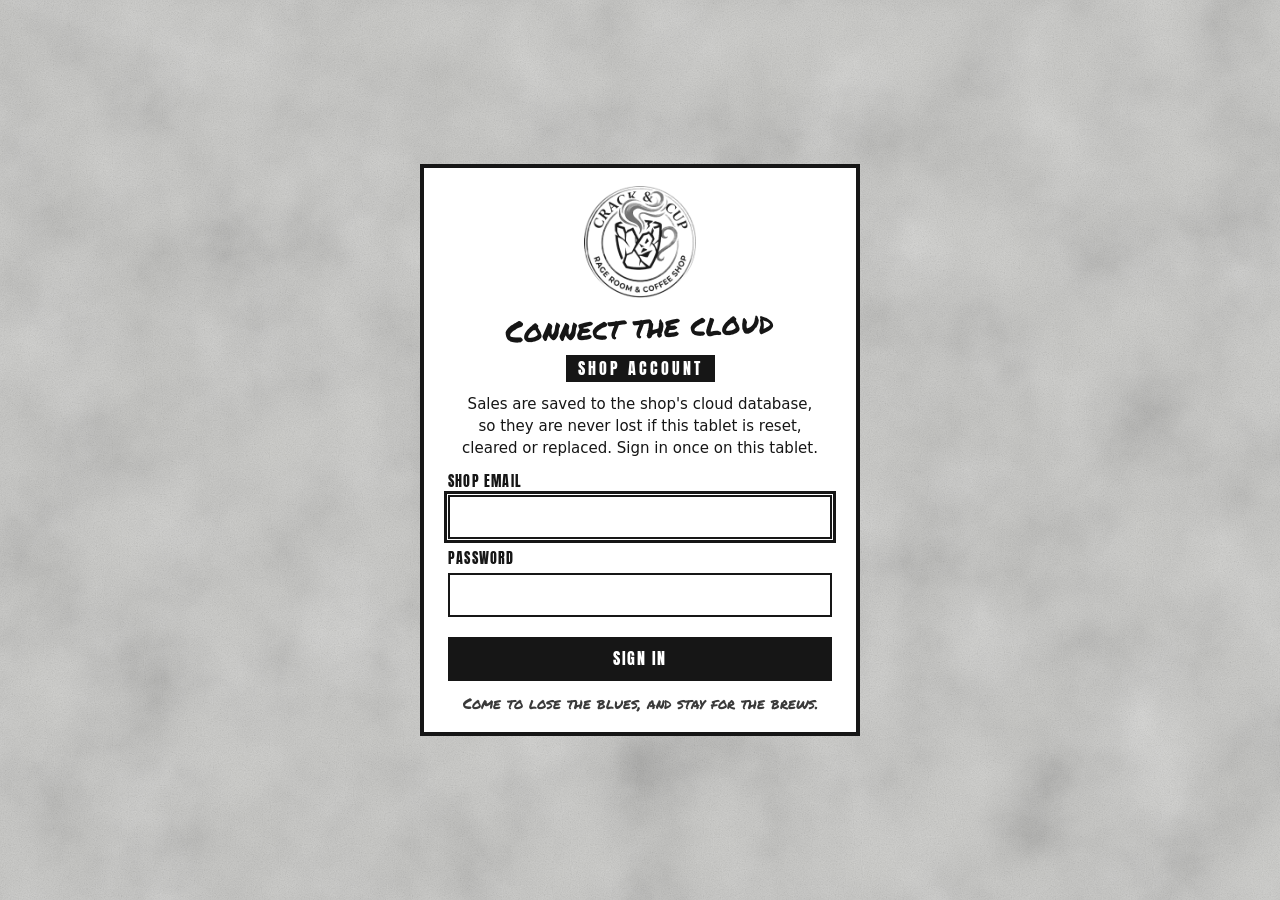
<file: index.html>
<!doctype html>
<html lang="en-PH">
<head>
  <meta charset="utf-8">
  <meta name="viewport" content="width=device-width, initial-scale=1, viewport-fit=cover">
  <title>Crack &amp; Cup POS</title>
  <meta name="description" content="Point of sale for Crack &amp; Cup — Rage Room &amp; Coffee Shop">
  <meta name="theme-color" content="#C9C9C6">
  <link rel="manifest" href="manifest.webmanifest">
  <link rel="icon" type="image/png" sizes="192x192" href="assets/icons/icon-192.png">
  <link rel="apple-touch-icon" href="assets/icons/apple-touch-icon.png">
  <link rel="preload" href="assets/fonts/Anton.woff2" as="font" type="font/woff2" crossorigin>
  <link rel="preload" href="assets/fonts/PermanentMarker.woff2" as="font" type="font/woff2" crossorigin>
  <link rel="stylesheet" href="css/app.min.css">
</head>
<body>
  <!-- Concrete texture: two fractal-noise layers + grain, behind everything. -->
  <svg class="texture" aria-hidden="true" focusable="false" preserveAspectRatio="none">
    <filter id="concrete" x="0" y="0" width="100%" height="100%">
      <feTurbulence type="fractalNoise" baseFrequency="0.01" numOctaves="5" seed="7" result="noise"/>
      <feColorMatrix type="saturate" values="0"/>
    </filter>
    <filter id="grain" x="0" y="0" width="100%" height="100%">
      <feTurbulence type="fractalNoise" baseFrequency="0.88" numOctaves="2" seed="3"/>
      <feColorMatrix type="saturate" values="0"/>
    </filter>
    <rect class="texture-concrete" width="100%" height="100%" filter="url(#concrete)"/>
    <rect class="texture-grain" width="100%" height="100%" filter="url(#grain)"/>
  </svg>
  <a class="skip-link" href="#main">Skip to content</a>
  <div id="app" aria-live="off">
    <noscript>Crack &amp; Cup POS needs JavaScript.</noscript>
  </div>
  <div id="toasts" class="toasts" role="status" aria-live="polite"></div>
  <div id="print-area" aria-hidden="true"></div>
  <script type="module" src="app.min.js"></script>
</body>
</html>
</file>
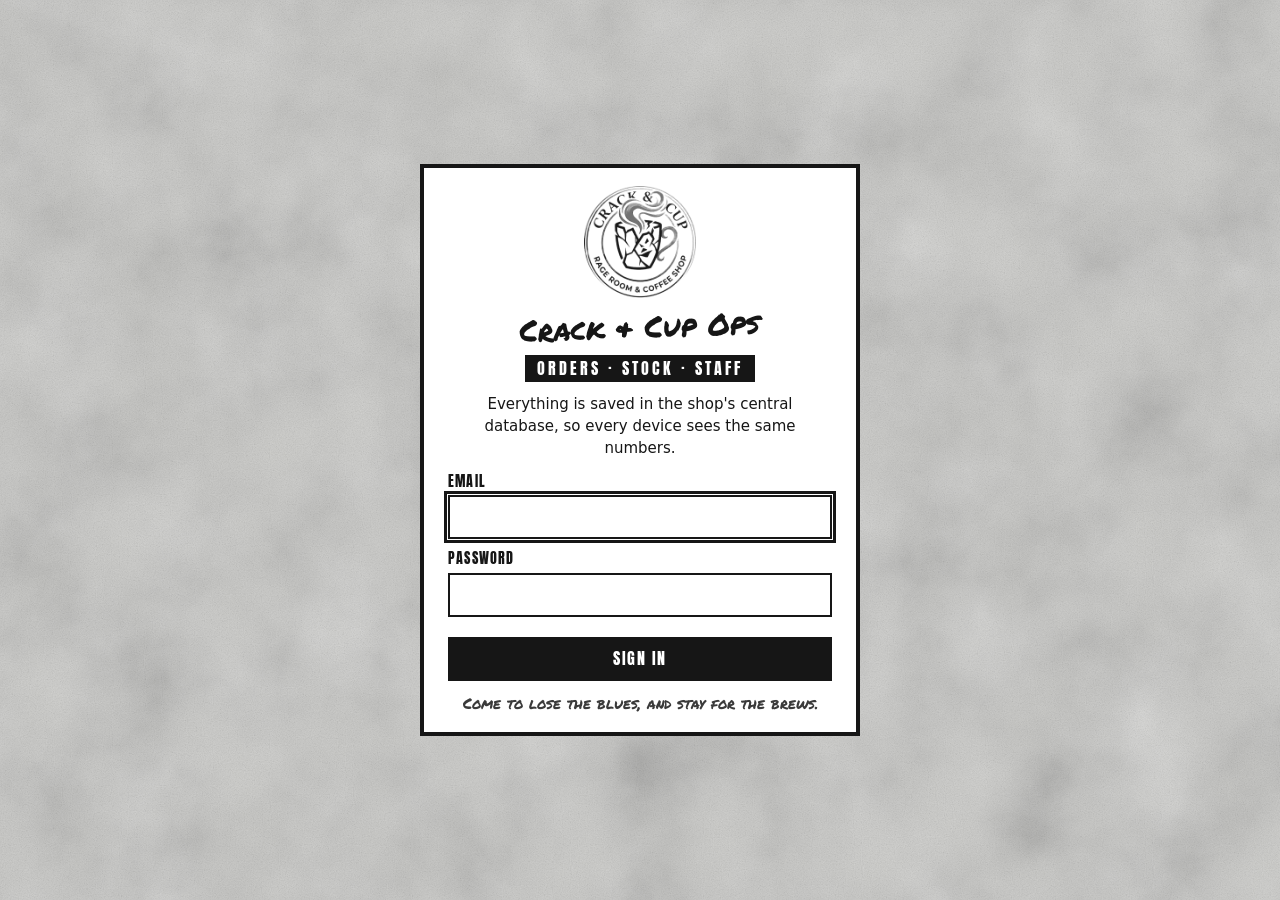
<file: ops/index.html>
<!doctype html>
<html lang="en-PH">
<head>
  <meta charset="utf-8">
  <meta name="viewport" content="width=device-width, initial-scale=1, viewport-fit=cover">
  <title>Crack &amp; Cup Ops</title>
  <meta name="description" content="Orders, stock, menu costing, staff and payroll for Crack &amp; Cup — Rage Room &amp; Coffee Shop">
  <meta name="theme-color" content="#C9C9C6">
  <link rel="manifest" href="manifest.webmanifest">
  <link rel="icon" type="image/png" sizes="192x192" href="assets/icons/icon-192.png">
  <link rel="apple-touch-icon" href="assets/icons/apple-touch-icon.png">
  <link rel="preload" href="assets/fonts/Anton.woff2" as="font" type="font/woff2" crossorigin>
  <link rel="preload" href="assets/fonts/PermanentMarker.woff2" as="font" type="font/woff2" crossorigin>
  <link rel="stylesheet" href="css/app.min.css">
</head>
<body>
  <svg class="texture" aria-hidden="true" focusable="false" preserveAspectRatio="none">
    <filter id="concrete" x="0" y="0" width="100%" height="100%">
      <feTurbulence type="fractalNoise" baseFrequency="0.01" numOctaves="5" seed="7" result="noise"/>
      <feColorMatrix type="saturate" values="0"/>
    </filter>
    <filter id="grain" x="0" y="0" width="100%" height="100%">
      <feTurbulence type="fractalNoise" baseFrequency="0.88" numOctaves="2" seed="3"/>
      <feColorMatrix type="saturate" values="0"/>
    </filter>
    <rect class="texture-concrete" width="100%" height="100%" filter="url(#concrete)"/>
    <rect class="texture-grain" width="100%" height="100%" filter="url(#grain)"/>
  </svg>
  <a class="skip-link" href="#main">Skip to content</a>
  <div id="app">
    <noscript>Crack &amp; Cup Ops needs JavaScript.</noscript>
  </div>
  <div id="toasts" class="toasts" role="status" aria-live="polite"></div>
  <div id="print-area" aria-hidden="true"></div>
  <script type="module" src="app.min.js"></script>
</body>
</html>
</file>
<file: css/app.min.css>
@font-face{font-family:Anton;src:url(../assets/fonts/Anton.woff2) format("woff2");font-display:swap}@font-face{font-family:Permanent Marker;src:url(../assets/fonts/PermanentMarker.woff2) format("woff2");font-display:swap}@font-face{font-family:Big Shoulders;src:url(../assets/fonts/BigShoulders-Bold.ttf) format("truetype");font-weight:700;font-display:swap}:root{--ground: #C9C9C6;--ground-alt: #DADAD7;--ink: #161616;--white: #FFFFFF;--muted: #3A3A3A;--rule: #9A9A96;--font-label: "Anton", "Arial Narrow", sans-serif;--font-marker: "Permanent Marker", "Comic Sans MS", cursive;--font-num: "Big Shoulders", "Arial Narrow", sans-serif;--font-body: system-ui, -apple-system, "Segoe UI", Roboto, "Helvetica Neue", Arial, sans-serif;--topbar-h: 68px;--gap: 16px;--touch: 44px;color-scheme:light}*,*:before,*:after{box-sizing:border-box}html,body{margin:0}body{background:var(--ground);color:var(--ink);font:16px/1.4 var(--font-body);min-height:100vh;-webkit-tap-highlight-color:transparent}.texture{position:fixed;inset:0;width:100%;height:100%;z-index:0;pointer-events:none}.texture-concrete{opacity:.5;mix-blend-mode:multiply}.texture-grain{opacity:.3;mix-blend-mode:multiply}#app{position:relative;z-index:1;min-height:100vh}.num{font-family:var(--font-num);font-weight:700;letter-spacing:.3px;font-variant-numeric:tabular-nums}.label{font-family:var(--font-label);text-transform:uppercase;letter-spacing:1.5px;font-weight:400}.marker{font-family:var(--font-marker);display:inline-block;transform:rotate(-2deg)}.muted{color:var(--muted)}.sr-only{position:absolute!important;width:1px;height:1px;padding:0;margin:-1px;overflow:hidden;clip:rect(0 0 0 0);white-space:nowrap;border:0}.skip-link{position:absolute;left:8px;top:-60px;z-index:50;padding:10px 14px;background:var(--ink);color:var(--white);font-family:var(--font-label);letter-spacing:1px}.skip-link:focus{top:8px}h1,h2,h3{margin:0;font-weight:400}:focus{outline:none}:focus-visible{outline:3px solid var(--ink);outline-offset:2px}.on-dark :focus-visible,.btn-dark:focus-visible,.tagbtn[aria-pressed=true]:focus-visible,.nav a[aria-current=page]:focus-visible{outline-color:var(--ink);box-shadow:0 0 0 3px var(--white) inset}button,.btn{font:inherit;color:inherit;cursor:pointer;min-height:var(--touch);min-width:var(--touch);border-radius:0}button:disabled{cursor:not-allowed}.btn{display:inline-flex;align-items:center;justify-content:center;gap:8px;padding:8px 16px;border:3px solid var(--ink);background:var(--white);color:var(--ink);font-family:var(--font-label);text-transform:uppercase;letter-spacing:1.5px;font-size:16px;text-decoration:none;line-height:1.1;text-align:center}.btn:hover:not(:disabled){background:var(--ground-alt)}.btn:active:not(:disabled){transform:translateY(1px)}.btn-dark{background:var(--ink);color:var(--white)}.btn-dark:hover:not(:disabled){background:#2b2b2b}.btn-ghost{background:transparent;border-color:transparent;text-decoration:underline;text-underline-offset:3px}.btn-ghost:hover:not(:disabled){background:#fff6}.btn-small{min-height:var(--touch);padding:6px 10px;font-size:14px;border-width:2px;letter-spacing:1px}.btn-big{min-height:64px;font-size:24px;letter-spacing:4px}.btn-block{width:100%}.btn:disabled{background:var(--ground-alt);color:var(--muted);border-style:dashed;border-color:var(--muted)}.btn-dark:disabled{background:var(--muted);color:var(--white);border-color:var(--muted)}.btn[aria-pressed=true]{background:var(--ink);color:var(--white)}.btn[aria-pressed=true]:hover:not(:disabled),.seg button[aria-pressed=true]:hover,.tagbtn[aria-pressed=true]:hover{background:#2b2b2b;color:var(--white)}.icon{width:20px;height:20px;flex:none}.tag{display:inline-block;background:var(--ink);color:var(--white);font-family:var(--font-label);text-transform:uppercase;letter-spacing:3px;padding:4px 12px 5px;line-height:1.15}.tag-outline{background:transparent;color:var(--ink);border:2px solid var(--ink);padding:2px 8px;letter-spacing:1.5px}.tag-sm{font-size:13px;letter-spacing:1.5px;padding:2px 8px}.section-head{display:flex;align-items:center;flex-wrap:wrap;gap:6px 14px;border-bottom:5px solid var(--ink);padding-bottom:8px;margin:0 0 14px}.section-head .tag{font-size:22px}.section-head .marker{font-size:20px}.shell{display:flex;flex-direction:column;height:100vh;height:100dvh}.shell>main{flex:1;min-height:0;overflow-y:auto;overflow-x:hidden}.shell>main:focus{outline:none}.topbar{position:relative;z-index:10;flex:none;display:flex;align-items:center;gap:12px;height:var(--topbar-h);padding:0 16px;background:var(--ground-alt);border-bottom:4px solid var(--ink)}.brand{display:flex;align-items:center;gap:10px;text-decoration:none;color:var(--ink);flex:none}.brand img{width:52px;height:52px}.brand .marker{font-size:22px;white-space:nowrap}.nav{display:flex;gap:2px;flex:1;justify-content:center;min-width:0}.nav a{display:inline-flex;align-items:center;min-height:var(--touch);padding:6px 11px;font-family:var(--font-label);text-transform:uppercase;letter-spacing:1.5px;font-size:16px;color:var(--ink);text-decoration:none;border:2px solid transparent}.nav a:hover{border-color:var(--ink)}.nav a[aria-current=page]{background:var(--ink);color:var(--white)}.whoami{display:flex;align-items:center;gap:10px;flex:none}.whoami .who{text-align:right;line-height:1.1}.whoami .who .label{display:block;font-size:15px}.whoami .who small{font-size:12px;color:var(--muted);text-transform:uppercase;letter-spacing:1px}.save-status{line-height:1.1;text-align:right;padding:0 10px 0 4px;border-right:2px dashed var(--rule)}.save-status .label{display:block;font-size:15px}.save-status .label:before{content:"";display:inline-block;width:8px;height:8px;margin-right:6px;border-radius:50%;background:var(--ink);vertical-align:2px}.save-status small{font-family:var(--font-num, inherit);font-size:12px;color:var(--muted);letter-spacing:.5px;white-space:nowrap}.save-status[data-state=paused] small,.save-status[data-state=error] small{color:var(--ink);font-weight:700;text-decoration:underline}.save-status[data-state=paused] .label:before,.save-status[data-state=error] .label:before{background:transparent;box-shadow:inset 0 0 0 2px var(--ink)}.menu-toggle{display:none}.training-flag{font-size:13px}.banners{display:grid;gap:6px;padding:8px 16px 0;flex:none}.banner{display:flex;align-items:center;flex-wrap:wrap;gap:4px 12px;background:var(--white);border:3px solid var(--ink);padding:4px 4px 4px 10px;font-size:14px;min-height:44px}.banner p{margin:0;flex:1;min-width:200px}.banner .tag{font-size:13px;letter-spacing:1.5px}.banner.training{background:var(--ink);color:var(--white)}.banner.training .tag{background:var(--white);color:var(--ink)}.page{padding:var(--gap);max-width:1280px;margin:0 auto}.panel{background:var(--white);border:4px solid var(--ink);padding:16px}.panel+.panel{margin-top:var(--gap)}.frame{border:4px solid var(--ink);padding:16px;background:#dadad759}.grid-2{display:grid;grid-template-columns:minmax(0,1fr) minmax(0,1fr);gap:var(--gap);align-items:start}.stack{display:grid;gap:12px}.row{display:flex;align-items:center;gap:10px;flex-wrap:wrap}.spread{display:flex;align-items:center;justify-content:space-between;gap:10px;flex-wrap:wrap}.hint{font-size:14px;color:var(--muted)}.empty{padding:24px;text-align:center;color:var(--muted)}.field{display:grid;gap:4px}.field>span,.field>label,fieldset legend{font-family:var(--font-label);text-transform:uppercase;letter-spacing:1.2px;font-size:14px}input[type=text],input[type=email],input[type=number],input[type=password],input[type=search],input[type=date],input[type=tel],select,textarea{font:16px/1.3 var(--font-body);color:var(--ink);background:var(--white);border:2px solid var(--ink);padding:9px 10px;min-height:var(--touch);width:100%;min-width:0;border-radius:0}textarea{min-height:80px;resize:vertical}input:focus-visible,select:focus-visible,textarea:focus-visible{outline:3px solid var(--ink);outline-offset:1px}input[readonly]{background:var(--ground-alt)}input[aria-invalid=true]{border-style:dashed;background:var(--ground-alt)}fieldset{border:2px solid var(--ink);padding:10px 12px 12px;margin:0;min-width:0}.check{display:flex;align-items:center;gap:10px;min-height:var(--touch);cursor:pointer}.check input{width:24px;height:24px;accent-color:var(--ink);flex:none}.form-grid{display:grid;grid-template-columns:repeat(2,minmax(0,1fr));gap:12px}.form-grid .wide{grid-column:1 / -1}.seg{display:inline-flex;border:3px solid var(--ink)}.seg button{border:0;background:var(--white);padding:6px 12px;font-family:var(--font-label);text-transform:uppercase;letter-spacing:1.2px;font-size:15px}.seg button+button{border-left:3px solid var(--ink)}.seg button[aria-pressed=true]{background:var(--ink);color:var(--white)}.login{min-height:100vh;display:grid;place-items:center;padding:24px 16px}.login-card{width:min(440px,100%);background:var(--white);border:4px solid var(--ink);padding:18px 24px;display:grid;gap:10px;justify-items:center;text-align:center}.login-card .logo{width:112px;height:112px}.login-card h1{font-family:var(--font-marker);font-size:30px;transform:rotate(-2deg);line-height:1.1}.login-card .pinpad .key{min-height:54px}.login-card p{margin:0}.login-card .tagline{font-family:var(--font-marker);font-size:15px;color:var(--muted)}.login .notice{font-size:13px;color:var(--muted);max-width:340px}.cloud-card{gap:12px}.cloud-intro{font-size:15px;line-height:1.45;max-width:360px}.cloud-form{width:100%;display:grid;gap:10px;text-align:left}.cloud-form input{width:100%}.cloud-error{min-height:1.4em;font-weight:700;font-size:14px;text-align:left}.cloud-error:empty{min-height:0}.cloud-details{margin:0;padding-left:20px;text-align:left;font-size:14px;line-height:1.45;width:100%}.cloud-actions{width:100%;display:grid;gap:8px}.pinpad{display:grid;gap:12px;width:100%;max-width:320px}.pinpad:focus{outline:none}.pin-display{display:flex;justify-content:center;gap:12px;min-height:36px;align-items:center;border-bottom:3px solid var(--ink);padding-bottom:8px}.pin-dot{width:18px;height:18px;border-radius:50%;border:3px solid var(--ink)}.pin-dot.on{background:var(--ink)}.keys{display:grid;grid-template-columns:repeat(3,1fr);gap:8px}.key{min-height:60px;border:3px solid var(--ink);background:var(--white);font-family:var(--font-num);font-weight:700;font-size:28px}.key:hover{background:var(--ground-alt)}.key:active{background:var(--ink);color:var(--white)}.key.fn{font-family:var(--font-label);font-size:16px;letter-spacing:1.5px;text-transform:uppercase}.register{display:grid;grid-template-columns:minmax(0,1fr) 410px;gap:var(--gap);padding:var(--gap);height:100%;min-height:540px}.menu-pane{position:relative;display:flex;flex-direction:column;min-height:0;border:4px solid var(--ink);padding:14px 16px 0;background:#dadad74d}.cats{display:flex;flex-wrap:wrap;gap:8px;padding-right:120px}.tagbtn{border:3px solid var(--ink);background:transparent;padding:6px 14px;font-family:var(--font-label);text-transform:uppercase;letter-spacing:2px;font-size:17px}.tagbtn:hover{background:#ffffff80}.tagbtn[aria-pressed=true]{background:var(--ink);color:var(--white)}.menu-pane .section-head{margin-top:14px}.price-badge{position:absolute;top:8px;right:12px;width:108px;height:108px;border-radius:50%;background:var(--ink);color:var(--white);transform:rotate(8deg);display:grid;place-content:center;text-align:center;line-height:1;pointer-events:none}.price-badge .l1{font-family:var(--font-label);font-size:11px;letter-spacing:2px}.price-badge .l2{font-family:var(--font-num);font-size:40px;line-height:.95}.price-badge .l3{font-family:var(--font-num);font-size:13px;letter-spacing:1px}.sample-note{display:flex;flex-wrap:wrap;gap:6px 10px;align-items:center;background:var(--white);border:3px dashed var(--ink);padding:8px 12px;margin-bottom:12px;font-size:14px}.products{flex:1;min-height:0;overflow-y:auto;overflow-x:hidden;display:grid;grid-template-columns:repeat(auto-fill,minmax(150px,1fr));gap:6px 10px;align-content:start;padding:2px 2px 16px}.product{position:relative;display:flex;flex-direction:column;align-items:center;gap:8px;padding:10px 6px 8px;border:2px solid transparent;background:transparent;text-align:center}.product:hover:not(:disabled){background:#ffffff73;border-color:var(--ink)}.product .photo{width:118px;height:118px;border-radius:50%;object-fit:cover;filter:drop-shadow(0 6px 7px rgba(22,22,22,.28));background:transparent}.product .photo.placeholder{background:var(--white);border:3px solid var(--ink);padding:10px;object-fit:contain;filter:none}.product .pname{font-family:var(--font-label);text-transform:uppercase;font-size:15px;letter-spacing:.4px;line-height:1.15;overflow-wrap:anywhere;max-width:100%}.product .pprice{font-family:var(--font-num);font-size:22px;line-height:1}.product .flag{position:absolute;top:50px;left:50%;transform:translate(-50%) rotate(-6deg);font-size:15px;white-space:nowrap}.product:disabled .photo{opacity:.45;filter:grayscale(1)}.product:disabled{cursor:not-allowed;color:var(--ink)}.product .stockleft{font-size:12px;color:var(--muted);font-family:var(--font-label);letter-spacing:1px}.cart{display:flex;flex-direction:column;min-height:0;background:var(--white);border:4px solid var(--ink)}.cart-head{display:flex;align-items:center;justify-content:space-between;gap:8px;flex-wrap:wrap;padding:8px 12px;border-bottom:3px solid var(--ink)}.cart-head .tag{font-size:20px}.cart-lines{flex:1;min-height:80px;overflow-y:auto;overflow-x:hidden;padding:0 12px}.cart-empty{padding:28px 8px;text-align:center}.cart-empty .marker{font-size:22px}.line{padding:8px 0;border-bottom:2px dashed var(--rule);display:grid;gap:4px}.line-top{display:flex;justify-content:space-between;align-items:baseline;gap:10px}.line-name{font-family:var(--font-label);text-transform:uppercase;font-size:16px;letter-spacing:.4px;overflow-wrap:anywhere;min-width:0}.line-amt{font-family:var(--font-num);font-size:20px;white-space:nowrap}.line-ctrl{display:flex;align-items:center;gap:6px;flex-wrap:wrap}.qty{display:inline-flex;align-items:center;border:2px solid var(--ink)}.qty button{border:0;background:var(--white);width:var(--touch)}.qty button:hover{background:var(--ground-alt)}.qty output{min-width:34px;text-align:center;font-family:var(--font-num);font-size:22px}.line-note{font-size:13px;color:var(--muted);overflow-wrap:anywhere}.line-tags{display:flex;gap:6px;flex-wrap:wrap}.discount-bar{display:grid;grid-template-columns:repeat(4,minmax(0,1fr));gap:6px;padding:6px 12px;border-top:3px solid var(--ink)}.discount-bar .btn{padding:6px 4px}.chips{display:flex;flex-wrap:wrap;gap:6px;padding:6px 12px;border-top:2px dashed var(--rule)}.chip{display:inline-flex;align-items:center;gap:4px;border:2px solid var(--ink);background:var(--ground-alt);padding:0 0 0 8px;font-size:13px;max-width:100%}.chip span{overflow-wrap:anywhere}.chip button{border:0;border-left:2px solid var(--ink);background:transparent;min-height:var(--touch);min-width:var(--touch)}.totals{padding:6px 12px;border-top:3px solid var(--ink);display:grid;gap:0}.trow{display:flex;justify-content:space-between;gap:10px;font-size:14px;line-height:1.35}.trow .num{font-size:17px}.vat-mini{display:grid;grid-template-columns:repeat(3,minmax(0,1fr));gap:6px;margin-top:4px}.vat-mini>div{border:1px dashed var(--rule);padding:2px 6px;display:grid;line-height:1.15}.vat-mini .label{font-size:11px;letter-spacing:1px;color:var(--muted)}.vat-mini .num{font-size:15px}.trow.sub{color:var(--muted)}.trow.total{align-items:baseline;margin-top:4px;padding-top:6px;border-top:2px solid var(--ink)}.trow.total .label{font-size:22px;letter-spacing:3px}.trow.total .num{font-size:34px;line-height:1}.cart-pay{padding:0 12px 12px}.input-with-unit{display:flex;align-items:stretch}.input-with-unit .input-unit{display:grid;place-items:center;min-width:44px;padding:0 8px;background:var(--ink);color:var(--white);font-family:var(--font-num);font-weight:700;font-size:20px}.input-with-unit input{flex:1;min-width:0}.promo-preview{display:grid;gap:2px;padding:10px 12px;border:2px dashed var(--rule);background:var(--ground-alt)}.promo-preview .trow.strong{margin-top:4px;padding-top:6px;border-top:2px solid var(--ink);font-weight:700}.promo-preview .trow.strong .num{font-size:24px}.promo-error{margin:4px 0 0;font-weight:700}.cart-jump{display:none}dialog{border:4px solid var(--ink);padding:0;background:var(--white);color:var(--ink);width:min(560px,calc(100vw - 24px));max-height:calc(100vh - 24px)}dialog.wide{width:min(980px,calc(100vw - 24px))}dialog::backdrop{background:#16161699}.dlg{display:flex;flex-direction:column;max-height:calc(100vh - 32px)}.dlg-head{display:flex;align-items:center;justify-content:space-between;gap:10px;padding:12px 14px;border-bottom:4px solid var(--ink);background:var(--ground-alt)}.dlg-head .tag{font-size:20px}.dlg-body{padding:14px;overflow-y:auto;overflow-x:hidden;display:grid;gap:12px}.dlg-foot{display:flex;justify-content:flex-end;gap:8px;flex-wrap:wrap;padding:12px 14px;border-top:3px solid var(--ink)}.pay{display:grid;grid-template-columns:minmax(0,1fr) minmax(0,1fr);gap:16px;align-items:start}.due-box{background:var(--ink);color:var(--white);padding:12px 14px;display:grid;gap:2px}.due-box .label{font-size:16px;letter-spacing:3px}.due-box .num{font-size:48px;line-height:1}.pay-summary{display:grid;gap:4px}.pay-summary .trow{font-size:16px}.pay-summary .trow .num{font-size:22px}.change-box{border:4px solid var(--ink);padding:10px 14px;display:flex;justify-content:space-between;align-items:baseline;gap:10px}.change-box .label{font-size:20px;letter-spacing:3px}.change-box .num{font-size:40px;line-height:1}.tender-list{display:grid;gap:6px}.tender{display:flex;justify-content:space-between;align-items:center;gap:8px;border:2px solid var(--ink);padding:4px 4px 4px 10px}.tender .num{font-size:20px}.methods{display:grid;grid-template-columns:repeat(4,minmax(0,1fr));gap:6px}.amount-display{border:3px solid var(--ink);padding:6px 12px;text-align:right;font-family:var(--font-num);font-size:40px;line-height:1.1;min-height:60px;background:var(--white)}.quick{display:grid;grid-template-columns:repeat(3,minmax(0,1fr));gap:6px}.quick .btn{font-family:var(--font-num);font-size:22px;letter-spacing:.5px;padding:6px}.receipt{background:var(--white);color:#000;font:12px/1.35 var(--font-body);padding:12px 10px;margin:0 auto;border:1px solid var(--rule)}.receipt.w58{width:300px;max-width:100%}.receipt.w80{width:400px;max-width:100%}.receipt .r-logo{display:block;width:76px;height:76px;margin:0 auto 4px}.receipt .r-center{text-align:center}.receipt .r-trade{font-family:var(--font-label);font-size:15px;letter-spacing:.5px;text-transform:uppercase;line-height:1.15}.receipt .r-title{font-family:var(--font-label);font-size:18px;letter-spacing:3px;margin:2px 0}.receipt .r-mark{font-family:var(--font-label);font-size:14px;letter-spacing:1px;border:2px solid #000;padding:2px 4px;margin:4px 0;text-align:center}.receipt hr{border:0;border-top:1px dashed #000;margin:6px 0}.receipt .r-row{display:flex;justify-content:space-between;gap:8px}.receipt .r-row>span:first-child{min-width:0;overflow-wrap:anywhere}.receipt .r-row>span:last-child{white-space:nowrap;text-align:right}.receipt .r-row .num,.receipt .num{font-size:14px}.receipt .r-item{font-weight:600;overflow-wrap:anywhere}.receipt .r-sub{padding-left:10px}.receipt .r-due{font-weight:700;font-size:13px}.receipt .r-due .num{font-size:18px}.receipt .r-sig{margin-top:14px;border-top:1px solid #000;padding-top:2px;font-size:11px}.receipt .r-small{font-size:10.5px;overflow-wrap:anywhere}.receipt .r-tagline{font-family:var(--font-marker);font-size:12px;margin:4px 0}.receipt .r-blank{border-bottom:1px solid #000;flex:1;min-width:40px}.receipt-actions{display:flex;gap:8px;justify-content:center;flex-wrap:wrap}.table{width:100%;border-collapse:collapse;table-layout:fixed;font-size:14px}.table th{text-align:left;font-family:var(--font-label);font-weight:400;text-transform:uppercase;letter-spacing:1px;border-bottom:3px solid var(--ink);padding:6px;font-size:13px}.table td{border-bottom:1px dashed var(--rule);padding:6px;vertical-align:middle;overflow-wrap:anywhere}.table .r,.table th.r{text-align:right}.table .num{font-size:17px}.table tfoot td{border-top:3px solid var(--ink);border-bottom:0;font-weight:700}.orders{display:grid;grid-template-columns:minmax(0,1fr) 440px;gap:var(--gap);align-items:start}.filters{display:grid;grid-template-columns:minmax(0,2fr) minmax(0,1fr) minmax(0,1fr);gap:8px;align-items:end;margin-bottom:12px}.inv-list{display:grid;gap:6px}.inv-row{width:100%;display:grid;grid-template-columns:minmax(0,1.3fr) minmax(0,1.2fr) minmax(0,1fr) auto;gap:8px;align-items:center;text-align:left;border:2px solid var(--ink);background:var(--white);padding:8px 10px}.inv-row:hover,.inv-row[aria-pressed=true]{background:var(--ground-alt)}.inv-row[aria-pressed=true]{box-shadow:inset 6px 0 0 var(--ink)}.inv-row .no{font-family:var(--font-label);letter-spacing:1px;overflow-wrap:anywhere}.inv-row .when{font-size:13px;color:var(--muted)}.inv-row .amt{font-family:var(--font-num);font-size:20px;text-align:right}.inv-row .badges{display:flex;gap:4px;flex-wrap:wrap;justify-content:flex-end}.inv-detail{position:sticky;top:0;display:grid;gap:12px}.inv-detail .receipt-scroll{max-height:calc(100vh - 330px);overflow-y:auto;overflow-x:hidden;background:var(--ground-alt);border:3px solid var(--ink);padding:10px}.reports{display:grid;grid-template-columns:340px minmax(0,1fr);gap:var(--gap);align-items:start}.reports .form-grid{grid-template-columns:minmax(0,1fr)}.report-out{background:var(--white);border:4px solid var(--ink);padding:16px;min-height:300px}.reading{max-width:560px;margin:0 auto;font-size:14px}.reading h2{font-family:var(--font-label);letter-spacing:3px;font-size:26px;text-align:center}.reading .r-row{display:flex;justify-content:space-between;gap:10px;padding:2px 0}.reading .r-row>span:first-child{min-width:0;overflow-wrap:anywhere}.reading .r-row .num{font-size:17px;white-space:nowrap}.reading .r-sec{font-family:var(--font-label);letter-spacing:1.5px;text-transform:uppercase;border-bottom:3px solid var(--ink);margin:10px 0 4px}.reading hr{border:0;border-top:1px dashed var(--ink)}.history{display:grid;gap:6px}.kpis{display:grid;grid-template-columns:repeat(auto-fit,minmax(150px,1fr));gap:10px}.kpi{background:var(--white);border:3px solid var(--ink);padding:10px 12px}.kpi .label{font-size:13px;display:block}.kpi .num{font-size:30px;line-height:1.05}.denoms{display:grid;grid-template-columns:repeat(2,minmax(0,1fr));gap:8px 16px}.denom{display:grid;grid-template-columns:70px minmax(0,1fr) 100px;gap:8px;align-items:center}.denom .d{font-family:var(--font-num);font-size:22px}.denom .sub{font-family:var(--font-num);font-size:18px;text-align:right}.menu-admin .item-row{display:grid;grid-template-columns:56px minmax(0,1.6fr) minmax(0,.8fr) minmax(0,.8fr) minmax(0,.8fr) 160px;gap:10px;align-items:center;padding:8px 0;border-bottom:1px dashed var(--rule)}.menu-admin .thumb{width:52px;height:52px;border-radius:50%;object-fit:cover}.menu-admin .thumb.placeholder{border:2px solid var(--ink);padding:4px;object-fit:contain;background:var(--white)}.menu-admin .iname{font-family:var(--font-label);text-transform:uppercase;letter-spacing:.5px;overflow-wrap:anywhere}.menu-admin .cell-label{display:none}.menu-admin .item-head{padding:10px 0 4px;border-bottom:3px solid var(--ink);font-family:var(--font-label);text-transform:uppercase;letter-spacing:1px;font-size:13px}.menu-admin .c-actions{display:flex;gap:6px;justify-content:flex-end}.settings-grid{display:grid;grid-template-columns:minmax(0,1fr) minmax(0,1fr);gap:var(--gap);align-items:start}.journal{max-height:320px;overflow-y:auto;overflow-x:hidden;font-size:13px}.journal .je{display:grid;grid-template-columns:54px minmax(0,1fr);gap:8px;padding:4px 0;border-bottom:1px dashed var(--rule)}.journal .je .seq{font-family:var(--font-num);font-size:16px}.journal .je div{overflow-wrap:anywhere}.toasts{position:fixed;left:50%;bottom:20px;transform:translate(-50%);z-index:100;display:grid;gap:8px;width:min(520px,calc(100vw - 32px));pointer-events:none}.toast{background:var(--ink);color:var(--white);padding:12px 16px;border:3px solid var(--white);box-shadow:0 0 0 3px var(--ink);font-size:15px;pointer-events:auto}.toast.error:before{content:"ERROR  ";font-family:var(--font-label);letter-spacing:2px}@media(max-width:1180px){.brand .marker{display:none}}@media(max-width:1100px){.register{grid-template-columns:minmax(0,1fr) 360px}.orders{grid-template-columns:minmax(0,1fr) 380px}}@media(max-width:900px){:root{--topbar-h: 64px}.topbar{padding:0 10px;gap:8px}.brand img{width:44px;height:44px}.menu-toggle{display:inline-flex}html{scroll-padding-top:calc(var(--topbar-h) + 8px)}.shell{height:auto;min-height:100vh;min-height:100dvh}.shell>main{overflow:visible}.topbar{position:sticky;top:0}.nav{display:none;position:absolute;top:calc(var(--topbar-h) - 4px);left:0;right:0;flex-direction:column;background:var(--ground-alt);border-bottom:4px solid var(--ink);padding:8px}.nav.open{display:flex}.nav a{justify-content:flex-start;font-size:18px;padding:10px 14px}.whoami{margin-left:auto}.register{grid-template-columns:minmax(0,1fr);height:auto;padding:10px;gap:10px}.menu-pane{padding:10px 10px 0}.products{max-height:none;overflow:visible;grid-template-columns:repeat(auto-fill,minmax(140px,1fr))}.cart-jump{display:flex;position:sticky;bottom:0;z-index:5;margin:10px -10px 0;padding:10px;background:var(--ground-alt);border-top:4px solid var(--ink)}.cart-lines{max-height:none;overflow:visible}.orders,.reports,.grid-2,.settings-grid{grid-template-columns:minmax(0,1fr)}.inv-detail{position:static}.pay{grid-template-columns:minmax(0,1fr)}.page{padding:10px}}@media(max-width:560px){.cats{padding-right:0}.price-badge{display:none}.tagbtn{font-size:15px;padding:6px 10px;letter-spacing:1.2px}.whoami .who{display:none}.section-head .tag{font-size:19px}.section-head .marker{font-size:17px}.product .photo{width:104px;height:104px}.product .pname{font-size:14px}.form-grid{grid-template-columns:minmax(0,1fr)}.filters{grid-template-columns:minmax(0,1fr) minmax(0,1fr)}.filters .field:first-child{grid-column:1 / -1}.inv-row{grid-template-columns:minmax(0,1fr) auto}.inv-row .when{grid-column:1 / -1;grid-row:2}.inv-row .badges{grid-column:1 / -1;justify-content:flex-start}.denoms{grid-template-columns:minmax(0,1fr)}.menu-admin .item-row{grid-template-columns:52px minmax(0,1fr);row-gap:4px}.menu-admin .item-row .c-price,.menu-admin .item-row .c-upsize,.menu-admin .item-row .c-stock,.menu-admin .item-row .c-actions{grid-column:2 / -1}.menu-admin .c-actions{justify-content:flex-start}.menu-admin .cell-label{display:inline}.receipt.w80{width:100%}.due-box .num{font-size:40px}.dlg-body{padding:10px}.table{font-size:13px}.discount-bar .btn{font-size:14px;letter-spacing:.6px}.hide-narrow{display:none}}@media(prefers-reduced-motion:reduce){*{transition:none!important;animation:none!important}}#print-area{display:none}@media print{html,body{background:#fff!important;margin:0;padding:0}body>*:not(#print-area){display:none!important}#print-area{display:block!important;color:#000}#print-area .receipt{border:0;margin:0;padding:2mm 2mm 6mm;font-size:9pt;line-height:1.3}#print-area .receipt.w58{width:58mm}#print-area .receipt.w80{width:80mm}#print-area .receipt .num{font-size:10pt}#print-area .receipt .r-due .num{font-size:13pt}#print-area .receipt .r-small{font-size:7.5pt}#print-area .receipt .r-logo{width:18mm;height:18mm}#print-area .reading-print{width:100%;padding:2mm;font-size:9pt}#print-area .reading-print.w58{width:58mm}#print-area .reading-print.w80{width:80mm}#print-area .reading-print h2{font-size:13pt}#print-area .reading-print .num{font-size:10pt}#print-area .sales-print{width:190mm;font-size:10pt}}
</file>
<file: ops/css/app.min.css>
@font-face{font-family:Anton;src:url(../assets/fonts/Anton.woff2) format("woff2");font-display:swap}@font-face{font-family:Permanent Marker;src:url(../assets/fonts/PermanentMarker.woff2) format("woff2");font-display:swap}@font-face{font-family:Big Shoulders;src:url(../assets/fonts/BigShoulders-Bold.ttf) format("truetype");font-weight:700;font-display:swap}:root{--ground: #C9C9C6;--ground-alt: #DADAD7;--ink: #161616;--white: #FFFFFF;--muted: #3A3A3A;--rule: #9A9A96;--font-label: "Anton", "Arial Narrow", sans-serif;--font-marker: "Permanent Marker", "Comic Sans MS", cursive;--font-num: "Big Shoulders", "Arial Narrow", sans-serif;--font-body: system-ui, -apple-system, "Segoe UI", Roboto, "Helvetica Neue", Arial, sans-serif;--topbar-h: 68px;--gap: 16px;--touch: 44px;color-scheme:light}*,*:before,*:after{box-sizing:border-box}html,body{margin:0}body{background:var(--ground);color:var(--ink);font:16px/1.4 var(--font-body);min-height:100vh;-webkit-tap-highlight-color:transparent}.texture{position:fixed;inset:0;width:100%;height:100%;z-index:0;pointer-events:none}.texture-concrete{opacity:.5;mix-blend-mode:multiply}.texture-grain{opacity:.3;mix-blend-mode:multiply}#app{position:relative;z-index:1;min-height:100vh}.num{font-family:var(--font-num);font-weight:700;letter-spacing:.3px;font-variant-numeric:tabular-nums}.label{font-family:var(--font-label);text-transform:uppercase;letter-spacing:1.5px;font-weight:400}.marker{font-family:var(--font-marker);display:inline-block;transform:rotate(-2deg)}.muted{color:var(--muted)}.sr-only{position:absolute!important;width:1px;height:1px;padding:0;margin:-1px;overflow:hidden;clip:rect(0 0 0 0);white-space:nowrap;border:0}.skip-link{position:absolute;left:8px;top:-60px;z-index:50;padding:10px 14px;background:var(--ink);color:var(--white);font-family:var(--font-label);letter-spacing:1px}.skip-link:focus{top:8px}h1,h2,h3{margin:0;font-weight:400}:focus{outline:none}:focus-visible{outline:3px solid var(--ink);outline-offset:2px}.on-dark :focus-visible,.btn-dark:focus-visible,.tagbtn[aria-pressed=true]:focus-visible,.nav a[aria-current=page]:focus-visible{outline-color:var(--ink);box-shadow:0 0 0 3px var(--white) inset}button,.btn{font:inherit;color:inherit;cursor:pointer;min-height:var(--touch);min-width:var(--touch);border-radius:0}button:disabled{cursor:not-allowed}.btn{display:inline-flex;align-items:center;justify-content:center;gap:8px;padding:8px 16px;border:3px solid var(--ink);background:var(--white);color:var(--ink);font-family:var(--font-label);text-transform:uppercase;letter-spacing:1.5px;font-size:16px;text-decoration:none;line-height:1.1;text-align:center}.btn:hover:not(:disabled){background:var(--ground-alt)}.btn:active:not(:disabled){transform:translateY(1px)}.btn-dark{background:var(--ink);color:var(--white)}.btn-dark:hover:not(:disabled){background:#2b2b2b}.btn-ghost{background:transparent;border-color:transparent;text-decoration:underline;text-underline-offset:3px}.btn-ghost:hover:not(:disabled){background:#fff6}.btn-small{min-height:var(--touch);padding:6px 10px;font-size:14px;border-width:2px;letter-spacing:1px}.btn-big{min-height:64px;font-size:24px;letter-spacing:4px}.btn-block{width:100%}.btn:disabled{background:var(--ground-alt);color:var(--muted);border-style:dashed;border-color:var(--muted)}.btn-dark:disabled{background:var(--muted);color:var(--white);border-color:var(--muted)}.btn[aria-pressed=true]{background:var(--ink);color:var(--white)}.btn[aria-pressed=true]:hover:not(:disabled),.seg button[aria-pressed=true]:hover,.tagbtn[aria-pressed=true]:hover{background:#2b2b2b;color:var(--white)}.icon{width:20px;height:20px;flex:none}.tag{display:inline-block;background:var(--ink);color:var(--white);font-family:var(--font-label);text-transform:uppercase;letter-spacing:3px;padding:4px 12px 5px;line-height:1.15}.tag-outline{background:transparent;color:var(--ink);border:2px solid var(--ink);padding:2px 8px;letter-spacing:1.5px}.tag-sm{font-size:13px;letter-spacing:1.5px;padding:2px 8px}.section-head{display:flex;align-items:center;flex-wrap:wrap;gap:6px 14px;border-bottom:5px solid var(--ink);padding-bottom:8px;margin:0 0 14px}.section-head .tag{font-size:22px}.section-head .marker{font-size:20px}.shell{display:flex;flex-direction:column;height:100vh;height:100dvh}.shell>main{flex:1;min-height:0;overflow-y:auto;overflow-x:hidden}.shell>main:focus{outline:none}.topbar{position:relative;z-index:10;flex:none;display:flex;align-items:center;gap:12px;height:var(--topbar-h);padding:0 16px;background:var(--ground-alt);border-bottom:4px solid var(--ink)}.brand{display:flex;align-items:center;gap:10px;text-decoration:none;color:var(--ink);flex:none}.brand img{width:52px;height:52px}.brand .marker{font-size:22px;white-space:nowrap}.nav{display:flex;gap:2px;flex:1;justify-content:center;min-width:0}.nav a{display:inline-flex;align-items:center;min-height:var(--touch);padding:6px 11px;font-family:var(--font-label);text-transform:uppercase;letter-spacing:1.5px;font-size:16px;color:var(--ink);text-decoration:none;border:2px solid transparent}.nav a:hover{border-color:var(--ink)}.nav a[aria-current=page]{background:var(--ink);color:var(--white)}.whoami{display:flex;align-items:center;gap:10px;flex:none}.whoami .who{text-align:right;line-height:1.1}.whoami .who .label{display:block;font-size:15px}.whoami .who small{font-size:12px;color:var(--muted);text-transform:uppercase;letter-spacing:1px}.save-status{line-height:1.1;text-align:right;padding:0 10px 0 4px;border-right:2px dashed var(--rule)}.save-status .label{display:block;font-size:15px}.save-status .label:before{content:"";display:inline-block;width:8px;height:8px;margin-right:6px;border-radius:50%;background:var(--ink);vertical-align:2px}.save-status small{font-family:var(--font-num, inherit);font-size:12px;color:var(--muted);letter-spacing:.5px;white-space:nowrap}.save-status[data-state=paused] small,.save-status[data-state=error] small{color:var(--ink);font-weight:700;text-decoration:underline}.save-status[data-state=paused] .label:before,.save-status[data-state=error] .label:before{background:transparent;box-shadow:inset 0 0 0 2px var(--ink)}.menu-toggle{display:none}.training-flag{font-size:13px}.banners{display:grid;gap:6px;padding:8px 16px 0;flex:none}.banner{display:flex;align-items:center;flex-wrap:wrap;gap:4px 12px;background:var(--white);border:3px solid var(--ink);padding:4px 4px 4px 10px;font-size:14px;min-height:44px}.banner p{margin:0;flex:1;min-width:200px}.banner .tag{font-size:13px;letter-spacing:1.5px}.banner.training{background:var(--ink);color:var(--white)}.banner.training .tag{background:var(--white);color:var(--ink)}.page{padding:var(--gap);max-width:1280px;margin:0 auto}.panel{background:var(--white);border:4px solid var(--ink);padding:16px}.panel+.panel{margin-top:var(--gap)}.frame{border:4px solid var(--ink);padding:16px;background:#dadad759}.grid-2{display:grid;grid-template-columns:minmax(0,1fr) minmax(0,1fr);gap:var(--gap);align-items:start}.stack{display:grid;gap:12px}.row{display:flex;align-items:center;gap:10px;flex-wrap:wrap}.spread{display:flex;align-items:center;justify-content:space-between;gap:10px;flex-wrap:wrap}.hint{font-size:14px;color:var(--muted)}.empty{padding:24px;text-align:center;color:var(--muted)}.field{display:grid;gap:4px}.field>span,.field>label,fieldset legend{font-family:var(--font-label);text-transform:uppercase;letter-spacing:1.2px;font-size:14px}input[type=text],input[type=email],input[type=number],input[type=password],input[type=search],input[type=date],input[type=tel],select,textarea{font:16px/1.3 var(--font-body);color:var(--ink);background:var(--white);border:2px solid var(--ink);padding:9px 10px;min-height:var(--touch);width:100%;min-width:0;border-radius:0}textarea{min-height:80px;resize:vertical}input:focus-visible,select:focus-visible,textarea:focus-visible{outline:3px solid var(--ink);outline-offset:1px}input[readonly]{background:var(--ground-alt)}input[aria-invalid=true]{border-style:dashed;background:var(--ground-alt)}fieldset{border:2px solid var(--ink);padding:10px 12px 12px;margin:0;min-width:0}.check{display:flex;align-items:center;gap:10px;min-height:var(--touch);cursor:pointer}.check input{width:24px;height:24px;accent-color:var(--ink);flex:none}.form-grid{display:grid;grid-template-columns:repeat(2,minmax(0,1fr));gap:12px}.form-grid .wide{grid-column:1 / -1}.seg{display:inline-flex;border:3px solid var(--ink)}.seg button{border:0;background:var(--white);padding:6px 12px;font-family:var(--font-label);text-transform:uppercase;letter-spacing:1.2px;font-size:15px}.seg button+button{border-left:3px solid var(--ink)}.seg button[aria-pressed=true]{background:var(--ink);color:var(--white)}.login{min-height:100vh;display:grid;place-items:center;padding:24px 16px}.login-card{width:min(440px,100%);background:var(--white);border:4px solid var(--ink);padding:18px 24px;display:grid;gap:10px;justify-items:center;text-align:center}.login-card .logo{width:112px;height:112px}.login-card h1{font-family:var(--font-marker);font-size:30px;transform:rotate(-2deg);line-height:1.1}.login-card .pinpad .key{min-height:54px}.login-card p{margin:0}.login-card .tagline{font-family:var(--font-marker);font-size:15px;color:var(--muted)}.login .notice{font-size:13px;color:var(--muted);max-width:340px}.cloud-card{gap:12px}.cloud-intro{font-size:15px;line-height:1.45;max-width:360px}.cloud-form{width:100%;display:grid;gap:10px;text-align:left}.cloud-form input{width:100%}.cloud-error{min-height:1.4em;font-weight:700;font-size:14px;text-align:left}.cloud-error:empty{min-height:0}.cloud-details{margin:0;padding-left:20px;text-align:left;font-size:14px;line-height:1.45;width:100%}.cloud-actions{width:100%;display:grid;gap:8px}.pinpad{display:grid;gap:12px;width:100%;max-width:320px}.pinpad:focus{outline:none}.pin-display{display:flex;justify-content:center;gap:12px;min-height:36px;align-items:center;border-bottom:3px solid var(--ink);padding-bottom:8px}.pin-dot{width:18px;height:18px;border-radius:50%;border:3px solid var(--ink)}.pin-dot.on{background:var(--ink)}.keys{display:grid;grid-template-columns:repeat(3,1fr);gap:8px}.key{min-height:60px;border:3px solid var(--ink);background:var(--white);font-family:var(--font-num);font-weight:700;font-size:28px}.key:hover{background:var(--ground-alt)}.key:active{background:var(--ink);color:var(--white)}.key.fn{font-family:var(--font-label);font-size:16px;letter-spacing:1.5px;text-transform:uppercase}.register{display:grid;grid-template-columns:minmax(0,1fr) 410px;gap:var(--gap);padding:var(--gap);height:100%;min-height:540px}.menu-pane{position:relative;display:flex;flex-direction:column;min-height:0;border:4px solid var(--ink);padding:14px 16px 0;background:#dadad74d}.cats{display:flex;flex-wrap:wrap;gap:8px;padding-right:120px}.tagbtn{border:3px solid var(--ink);background:transparent;padding:6px 14px;font-family:var(--font-label);text-transform:uppercase;letter-spacing:2px;font-size:17px}.tagbtn:hover{background:#ffffff80}.tagbtn[aria-pressed=true]{background:var(--ink);color:var(--white)}.menu-pane .section-head{margin-top:14px}.price-badge{position:absolute;top:8px;right:12px;width:108px;height:108px;border-radius:50%;background:var(--ink);color:var(--white);transform:rotate(8deg);display:grid;place-content:center;text-align:center;line-height:1;pointer-events:none}.price-badge .l1{font-family:var(--font-label);font-size:11px;letter-spacing:2px}.price-badge .l2{font-family:var(--font-num);font-size:40px;line-height:.95}.price-badge .l3{font-family:var(--font-num);font-size:13px;letter-spacing:1px}.sample-note{display:flex;flex-wrap:wrap;gap:6px 10px;align-items:center;background:var(--white);border:3px dashed var(--ink);padding:8px 12px;margin-bottom:12px;font-size:14px}.products{flex:1;min-height:0;overflow-y:auto;overflow-x:hidden;display:grid;grid-template-columns:repeat(auto-fill,minmax(150px,1fr));gap:6px 10px;align-content:start;padding:2px 2px 16px}.product{position:relative;display:flex;flex-direction:column;align-items:center;gap:8px;padding:10px 6px 8px;border:2px solid transparent;background:transparent;text-align:center}.product:hover:not(:disabled){background:#ffffff73;border-color:var(--ink)}.product .photo{width:118px;height:118px;border-radius:50%;object-fit:cover;filter:drop-shadow(0 6px 7px rgba(22,22,22,.28));background:transparent}.product .photo.placeholder{background:var(--white);border:3px solid var(--ink);padding:10px;object-fit:contain;filter:none}.product .pname{font-family:var(--font-label);text-transform:uppercase;font-size:15px;letter-spacing:.4px;line-height:1.15;overflow-wrap:anywhere;max-width:100%}.product .pprice{font-family:var(--font-num);font-size:22px;line-height:1}.product .flag{position:absolute;top:50px;left:50%;transform:translate(-50%) rotate(-6deg);font-size:15px;white-space:nowrap}.product:disabled .photo{opacity:.45;filter:grayscale(1)}.product:disabled{cursor:not-allowed;color:var(--ink)}.product .stockleft{font-size:12px;color:var(--muted);font-family:var(--font-label);letter-spacing:1px}.cart{display:flex;flex-direction:column;min-height:0;background:var(--white);border:4px solid var(--ink)}.cart-head{display:flex;align-items:center;justify-content:space-between;gap:8px;flex-wrap:wrap;padding:8px 12px;border-bottom:3px solid var(--ink)}.cart-head .tag{font-size:20px}.cart-lines{flex:1;min-height:80px;overflow-y:auto;overflow-x:hidden;padding:0 12px}.cart-empty{padding:28px 8px;text-align:center}.cart-empty .marker{font-size:22px}.line{padding:8px 0;border-bottom:2px dashed var(--rule);display:grid;gap:4px}.line-top{display:flex;justify-content:space-between;align-items:baseline;gap:10px}.line-name{font-family:var(--font-label);text-transform:uppercase;font-size:16px;letter-spacing:.4px;overflow-wrap:anywhere;min-width:0}.line-amt{font-family:var(--font-num);font-size:20px;white-space:nowrap}.line-ctrl{display:flex;align-items:center;gap:6px;flex-wrap:wrap}.qty{display:inline-flex;align-items:center;border:2px solid var(--ink)}.qty button{border:0;background:var(--white);width:var(--touch)}.qty button:hover{background:var(--ground-alt)}.qty output{min-width:34px;text-align:center;font-family:var(--font-num);font-size:22px}.line-note{font-size:13px;color:var(--muted);overflow-wrap:anywhere}.line-tags{display:flex;gap:6px;flex-wrap:wrap}.discount-bar{display:grid;grid-template-columns:repeat(4,minmax(0,1fr));gap:6px;padding:6px 12px;border-top:3px solid var(--ink)}.discount-bar .btn{padding:6px 4px}.chips{display:flex;flex-wrap:wrap;gap:6px;padding:6px 12px;border-top:2px dashed var(--rule)}.chip{display:inline-flex;align-items:center;gap:4px;border:2px solid var(--ink);background:var(--ground-alt);padding:0 0 0 8px;font-size:13px;max-width:100%}.chip span{overflow-wrap:anywhere}.chip button{border:0;border-left:2px solid var(--ink);background:transparent;min-height:var(--touch);min-width:var(--touch)}.totals{padding:6px 12px;border-top:3px solid var(--ink);display:grid;gap:0}.trow{display:flex;justify-content:space-between;gap:10px;font-size:14px;line-height:1.35}.trow .num{font-size:17px}.vat-mini{display:grid;grid-template-columns:repeat(3,minmax(0,1fr));gap:6px;margin-top:4px}.vat-mini>div{border:1px dashed var(--rule);padding:2px 6px;display:grid;line-height:1.15}.vat-mini .label{font-size:11px;letter-spacing:1px;color:var(--muted)}.vat-mini .num{font-size:15px}.trow.sub{color:var(--muted)}.trow.total{align-items:baseline;margin-top:4px;padding-top:6px;border-top:2px solid var(--ink)}.trow.total .label{font-size:22px;letter-spacing:3px}.trow.total .num{font-size:34px;line-height:1}.cart-pay{padding:0 12px 12px}.input-with-unit{display:flex;align-items:stretch}.input-with-unit .input-unit{display:grid;place-items:center;min-width:44px;padding:0 8px;background:var(--ink);color:var(--white);font-family:var(--font-num);font-weight:700;font-size:20px}.input-with-unit input{flex:1;min-width:0}.promo-preview{display:grid;gap:2px;padding:10px 12px;border:2px dashed var(--rule);background:var(--ground-alt)}.promo-preview .trow.strong{margin-top:4px;padding-top:6px;border-top:2px solid var(--ink);font-weight:700}.promo-preview .trow.strong .num{font-size:24px}.promo-error{margin:4px 0 0;font-weight:700}.cart-jump{display:none}dialog{border:4px solid var(--ink);padding:0;background:var(--white);color:var(--ink);width:min(560px,calc(100vw - 24px));max-height:calc(100vh - 24px)}dialog.wide{width:min(980px,calc(100vw - 24px))}dialog::backdrop{background:#16161699}.dlg{display:flex;flex-direction:column;max-height:calc(100vh - 32px)}.dlg-head{display:flex;align-items:center;justify-content:space-between;gap:10px;padding:12px 14px;border-bottom:4px solid var(--ink);background:var(--ground-alt)}.dlg-head .tag{font-size:20px}.dlg-body{padding:14px;overflow-y:auto;overflow-x:hidden;display:grid;gap:12px}.dlg-foot{display:flex;justify-content:flex-end;gap:8px;flex-wrap:wrap;padding:12px 14px;border-top:3px solid var(--ink)}.pay{display:grid;grid-template-columns:minmax(0,1fr) minmax(0,1fr);gap:16px;align-items:start}.due-box{background:var(--ink);color:var(--white);padding:12px 14px;display:grid;gap:2px}.due-box .label{font-size:16px;letter-spacing:3px}.due-box .num{font-size:48px;line-height:1}.pay-summary{display:grid;gap:4px}.pay-summary .trow{font-size:16px}.pay-summary .trow .num{font-size:22px}.change-box{border:4px solid var(--ink);padding:10px 14px;display:flex;justify-content:space-between;align-items:baseline;gap:10px}.change-box .label{font-size:20px;letter-spacing:3px}.change-box .num{font-size:40px;line-height:1}.tender-list{display:grid;gap:6px}.tender{display:flex;justify-content:space-between;align-items:center;gap:8px;border:2px solid var(--ink);padding:4px 4px 4px 10px}.tender .num{font-size:20px}.methods{display:grid;grid-template-columns:repeat(4,minmax(0,1fr));gap:6px}.amount-display{border:3px solid var(--ink);padding:6px 12px;text-align:right;font-family:var(--font-num);font-size:40px;line-height:1.1;min-height:60px;background:var(--white)}.quick{display:grid;grid-template-columns:repeat(3,minmax(0,1fr));gap:6px}.quick .btn{font-family:var(--font-num);font-size:22px;letter-spacing:.5px;padding:6px}.receipt{background:var(--white);color:#000;font:12px/1.35 var(--font-body);padding:12px 10px;margin:0 auto;border:1px solid var(--rule)}.receipt.w58{width:300px;max-width:100%}.receipt.w80{width:400px;max-width:100%}.receipt .r-logo{display:block;width:76px;height:76px;margin:0 auto 4px}.receipt .r-center{text-align:center}.receipt .r-trade{font-family:var(--font-label);font-size:15px;letter-spacing:.5px;text-transform:uppercase;line-height:1.15}.receipt .r-title{font-family:var(--font-label);font-size:18px;letter-spacing:3px;margin:2px 0}.receipt .r-mark{font-family:var(--font-label);font-size:14px;letter-spacing:1px;border:2px solid #000;padding:2px 4px;margin:4px 0;text-align:center}.receipt hr{border:0;border-top:1px dashed #000;margin:6px 0}.receipt .r-row{display:flex;justify-content:space-between;gap:8px}.receipt .r-row>span:first-child{min-width:0;overflow-wrap:anywhere}.receipt .r-row>span:last-child{white-space:nowrap;text-align:right}.receipt .r-row .num,.receipt .num{font-size:14px}.receipt .r-item{font-weight:600;overflow-wrap:anywhere}.receipt .r-sub{padding-left:10px}.receipt .r-due{font-weight:700;font-size:13px}.receipt .r-due .num{font-size:18px}.receipt .r-sig{margin-top:14px;border-top:1px solid #000;padding-top:2px;font-size:11px}.receipt .r-small{font-size:10.5px;overflow-wrap:anywhere}.receipt .r-tagline{font-family:var(--font-marker);font-size:12px;margin:4px 0}.receipt .r-blank{border-bottom:1px solid #000;flex:1;min-width:40px}.receipt-actions{display:flex;gap:8px;justify-content:center;flex-wrap:wrap}.table{width:100%;border-collapse:collapse;table-layout:fixed;font-size:14px}.table th{text-align:left;font-family:var(--font-label);font-weight:400;text-transform:uppercase;letter-spacing:1px;border-bottom:3px solid var(--ink);padding:6px;font-size:13px}.table td{border-bottom:1px dashed var(--rule);padding:6px;vertical-align:middle;overflow-wrap:anywhere}.table .r,.table th.r{text-align:right}.table .num{font-size:17px}.table tfoot td{border-top:3px solid var(--ink);border-bottom:0;font-weight:700}.orders{display:grid;grid-template-columns:minmax(0,1fr) 440px;gap:var(--gap);align-items:start}.filters{display:grid;grid-template-columns:minmax(0,2fr) minmax(0,1fr) minmax(0,1fr);gap:8px;align-items:end;margin-bottom:12px}.inv-list{display:grid;gap:6px}.inv-row{width:100%;display:grid;grid-template-columns:minmax(0,1.3fr) minmax(0,1.2fr) minmax(0,1fr) auto;gap:8px;align-items:center;text-align:left;border:2px solid var(--ink);background:var(--white);padding:8px 10px}.inv-row:hover,.inv-row[aria-pressed=true]{background:var(--ground-alt)}.inv-row[aria-pressed=true]{box-shadow:inset 6px 0 0 var(--ink)}.inv-row .no{font-family:var(--font-label);letter-spacing:1px;overflow-wrap:anywhere}.inv-row .when{font-size:13px;color:var(--muted)}.inv-row .amt{font-family:var(--font-num);font-size:20px;text-align:right}.inv-row .badges{display:flex;gap:4px;flex-wrap:wrap;justify-content:flex-end}.inv-detail{position:sticky;top:0;display:grid;gap:12px}.inv-detail .receipt-scroll{max-height:calc(100vh - 330px);overflow-y:auto;overflow-x:hidden;background:var(--ground-alt);border:3px solid var(--ink);padding:10px}.reports{display:grid;grid-template-columns:340px minmax(0,1fr);gap:var(--gap);align-items:start}.reports .form-grid{grid-template-columns:minmax(0,1fr)}.report-out{background:var(--white);border:4px solid var(--ink);padding:16px;min-height:300px}.reading{max-width:560px;margin:0 auto;font-size:14px}.reading h2{font-family:var(--font-label);letter-spacing:3px;font-size:26px;text-align:center}.reading .r-row{display:flex;justify-content:space-between;gap:10px;padding:2px 0}.reading .r-row>span:first-child{min-width:0;overflow-wrap:anywhere}.reading .r-row .num{font-size:17px;white-space:nowrap}.reading .r-sec{font-family:var(--font-label);letter-spacing:1.5px;text-transform:uppercase;border-bottom:3px solid var(--ink);margin:10px 0 4px}.reading hr{border:0;border-top:1px dashed var(--ink)}.history{display:grid;gap:6px}.kpis{display:grid;grid-template-columns:repeat(auto-fit,minmax(150px,1fr));gap:10px}.kpi{background:var(--white);border:3px solid var(--ink);padding:10px 12px}.kpi .label{font-size:13px;display:block}.kpi .num{font-size:30px;line-height:1.05}.denoms{display:grid;grid-template-columns:repeat(2,minmax(0,1fr));gap:8px 16px}.denom{display:grid;grid-template-columns:70px minmax(0,1fr) 100px;gap:8px;align-items:center}.denom .d{font-family:var(--font-num);font-size:22px}.denom .sub{font-family:var(--font-num);font-size:18px;text-align:right}.menu-admin .item-row{display:grid;grid-template-columns:56px minmax(0,1.6fr) minmax(0,.8fr) minmax(0,.8fr) minmax(0,.8fr) 160px;gap:10px;align-items:center;padding:8px 0;border-bottom:1px dashed var(--rule)}.menu-admin .thumb{width:52px;height:52px;border-radius:50%;object-fit:cover}.menu-admin .thumb.placeholder{border:2px solid var(--ink);padding:4px;object-fit:contain;background:var(--white)}.menu-admin .iname{font-family:var(--font-label);text-transform:uppercase;letter-spacing:.5px;overflow-wrap:anywhere}.menu-admin .cell-label{display:none}.menu-admin .item-head{padding:10px 0 4px;border-bottom:3px solid var(--ink);font-family:var(--font-label);text-transform:uppercase;letter-spacing:1px;font-size:13px}.menu-admin .c-actions{display:flex;gap:6px;justify-content:flex-end}.settings-grid{display:grid;grid-template-columns:minmax(0,1fr) minmax(0,1fr);gap:var(--gap);align-items:start}.journal{max-height:320px;overflow-y:auto;overflow-x:hidden;font-size:13px}.journal .je{display:grid;grid-template-columns:54px minmax(0,1fr);gap:8px;padding:4px 0;border-bottom:1px dashed var(--rule)}.journal .je .seq{font-family:var(--font-num);font-size:16px}.journal .je div{overflow-wrap:anywhere}.toasts{position:fixed;left:50%;bottom:20px;transform:translate(-50%);z-index:100;display:grid;gap:8px;width:min(520px,calc(100vw - 32px));pointer-events:none}.toast{background:var(--ink);color:var(--white);padding:12px 16px;border:3px solid var(--white);box-shadow:0 0 0 3px var(--ink);font-size:15px;pointer-events:auto}.toast.error:before{content:"ERROR  ";font-family:var(--font-label);letter-spacing:2px}@media(max-width:1180px){.brand .marker{display:none}}@media(max-width:1100px){.register{grid-template-columns:minmax(0,1fr) 360px}.orders{grid-template-columns:minmax(0,1fr) 380px}}@media(max-width:900px){:root{--topbar-h: 64px}.topbar{padding:0 10px;gap:8px}.brand img{width:44px;height:44px}.menu-toggle{display:inline-flex}html{scroll-padding-top:calc(var(--topbar-h) + 8px)}.shell{height:auto;min-height:100vh;min-height:100dvh}.shell>main{overflow:visible}.topbar{position:sticky;top:0}.nav{display:none;position:absolute;top:calc(var(--topbar-h) - 4px);left:0;right:0;flex-direction:column;background:var(--ground-alt);border-bottom:4px solid var(--ink);padding:8px}.nav.open{display:flex}.nav a{justify-content:flex-start;font-size:18px;padding:10px 14px}.whoami{margin-left:auto}.register{grid-template-columns:minmax(0,1fr);height:auto;padding:10px;gap:10px}.menu-pane{padding:10px 10px 0}.products{max-height:none;overflow:visible;grid-template-columns:repeat(auto-fill,minmax(140px,1fr))}.cart-jump{display:flex;position:sticky;bottom:0;z-index:5;margin:10px -10px 0;padding:10px;background:var(--ground-alt);border-top:4px solid var(--ink)}.cart-lines{max-height:none;overflow:visible}.orders,.reports,.grid-2,.settings-grid{grid-template-columns:minmax(0,1fr)}.inv-detail{position:static}.pay{grid-template-columns:minmax(0,1fr)}.page{padding:10px}}@media(max-width:560px){.cats{padding-right:0}.price-badge{display:none}.tagbtn{font-size:15px;padding:6px 10px;letter-spacing:1.2px}.whoami .who{display:none}.section-head .tag{font-size:19px}.section-head .marker{font-size:17px}.product .photo{width:104px;height:104px}.product .pname{font-size:14px}.form-grid{grid-template-columns:minmax(0,1fr)}.filters{grid-template-columns:minmax(0,1fr) minmax(0,1fr)}.filters .field:first-child{grid-column:1 / -1}.inv-row{grid-template-columns:minmax(0,1fr) auto}.inv-row .when{grid-column:1 / -1;grid-row:2}.inv-row .badges{grid-column:1 / -1;justify-content:flex-start}.denoms{grid-template-columns:minmax(0,1fr)}.menu-admin .item-row{grid-template-columns:52px minmax(0,1fr);row-gap:4px}.menu-admin .item-row .c-price,.menu-admin .item-row .c-upsize,.menu-admin .item-row .c-stock,.menu-admin .item-row .c-actions{grid-column:2 / -1}.menu-admin .c-actions{justify-content:flex-start}.menu-admin .cell-label{display:inline}.receipt.w80{width:100%}.due-box .num{font-size:40px}.dlg-body{padding:10px}.table{font-size:13px}.discount-bar .btn{font-size:14px;letter-spacing:.6px}.hide-narrow{display:none}}@media(prefers-reduced-motion:reduce){*{transition:none!important;animation:none!important}}#print-area{display:none}@media print{body>*:not(#print-area){display:none!important}#print-area{display:block}body{background:#fff}}.field{align-content:start}input[type=number]{-moz-appearance:textfield}input[type=number]::-webkit-inner-spin-button,input[type=number]::-webkit-outer-spin-button{-webkit-appearance:none;margin:0}.iname{font-family:var(--font-label);text-transform:uppercase;letter-spacing:.5px;overflow-wrap:anywhere}.inactive{opacity:.62}.linkbtn{border:0;background:none;padding:0;min-height:0;font:inherit;color:var(--ink);text-decoration:underline;text-underline-offset:3px;cursor:pointer}.linkbtn:disabled{color:var(--muted);text-decoration:none;cursor:default}.toolbar{display:flex;flex-wrap:wrap;gap:8px;align-items:center}.toolbar input[type=search]{flex:1;min-width:180px;width:auto}.table-wrap{overflow-x:auto}.table td.r{white-space:nowrap}.table-auto{table-layout:auto}.week-label{font-family:var(--font-label);text-transform:uppercase;letter-spacing:1px;font-weight:400;font-size:17px}.chip-tag{display:inline-flex;align-items:center;gap:4px;padding:1px 7px;margin-left:6px;font-family:var(--font-label);text-transform:uppercase;letter-spacing:1px;font-size:12px;line-height:1.5;border:2px solid var(--ink);background:transparent;color:var(--ink);white-space:nowrap;vertical-align:2px}.chip-tag.filled{background:var(--ink);color:var(--white)}.chip-tag.dashed{border-style:dashed}.chip-tag .num{font-size:14px;letter-spacing:.5px}.nav a{padding:6px 9px;letter-spacing:1.2px;font-size:15px;gap:6px}.nav-count{display:inline-grid;place-items:center;min-width:22px;height:22px;padding:0 5px;border-radius:11px;background:var(--ink);color:var(--white);font-size:14px;line-height:1}.nav a[aria-current=page] .nav-count{background:var(--white);color:var(--ink)}.whoami .who{max-width:180px}.whoami .who small{display:block;text-transform:none;letter-spacing:0;overflow:hidden;text-overflow:ellipsis;white-space:nowrap}.page .seg:not(.seg-fill){justify-self:start}.seg-fill{display:grid;grid-auto-flow:column;grid-auto-columns:minmax(0,1fr);width:100%}.seg-fill button{padding:6px 4px;min-height:var(--touch);font-size:14px;letter-spacing:.8px;overflow-wrap:anywhere}.seg button{min-height:var(--touch)}.seg-scroll{max-width:100%;overflow-x:auto}.seg-scroll button{white-space:nowrap}.kpi{display:grid;align-content:start;gap:2px;min-width:0}.kpi .num{white-space:nowrap}.kpi-sub{font-size:12.5px;color:var(--muted);line-height:1.3}.kpi-warn{border-style:dashed;box-shadow:inset 0 -6px 0 var(--ink)}.kpi-hero{background:var(--ink);color:var(--white)}.kpi-hero .kpi-sub{color:#d9d9d6}.kpi-hero .hero-num{font-size:44px;line-height:1}.kpis-main{grid-template-columns:repeat(auto-fill,minmax(160px,1fr))}.kpis-main .kpi-hero{grid-column:span 2}.product{position:relative}.product .in-order{position:absolute;top:8px;right:max(2px,calc(50% - 66px));min-width:30px;height:30px;padding:0 6px;display:grid;place-items:center;border-radius:15px;background:var(--ink);color:var(--white);font-size:18px;border:2px solid var(--white)}.order-opts{display:grid;gap:6px;padding:8px 12px;border-top:3px solid var(--ink)}.opt-grid{display:grid;grid-template-columns:minmax(0,1fr) minmax(0,1fr);gap:8px}.opt-grid .field>label{font-size:13px}.opt-grid input,.opt-grid select{min-height:var(--touch);padding:7px 9px}.totals .trow.total.only{margin-top:0;padding-top:0;border-top:0}.cart-foot{margin:6px 0 0;font-size:12px;color:var(--muted);text-align:center}.cart .cart-lines{min-height:64px}.sale-list{display:grid;gap:6px}.sale-row{display:grid;grid-template-columns:minmax(0,1fr) auto;gap:10px;align-items:center;background:var(--white);border:3px solid var(--ink);padding:8px 10px}.sale-row.voided{background:var(--ground-alt);border-style:dashed}.sale-row.voided .sale-items,.sale-row.voided .sale-total{text-decoration:line-through}.sale-top{display:flex;flex-wrap:wrap;align-items:center;gap:4px 0}.sale-top .chip-tag:first-of-type{margin-left:10px}.sale-time{font-size:20px}.sale-items{font-family:var(--font-label);text-transform:uppercase;letter-spacing:.4px;font-size:15px;overflow-wrap:anywhere;margin-top:2px}.sale-side{display:grid;justify-items:end;gap:4px}.sale-total{font-size:24px;line-height:1}.web-grid{display:grid;grid-template-columns:repeat(auto-fill,minmax(320px,1fr));gap:12px;align-items:start}.web-card{background:var(--white);border:3px solid var(--ink);padding:10px 12px;display:grid;gap:6px;min-width:0}.web-card.is-new{border-width:4px;box-shadow:6px 6px 0 var(--ink)}.web-head{display:flex;align-items:center;flex-wrap:wrap;gap:6px 0}.web-head .tag{font-size:16px}.web-time{margin-left:auto;font-size:18px}.web-who{display:flex;flex-wrap:wrap;gap:4px 12px;align-items:baseline}.web-who a{color:var(--ink);font-size:18px;display:inline-flex;align-items:center;min-height:var(--touch)}.web-where{font-size:14px;overflow-wrap:anywhere}.web-items{margin:0;padding:6px 0;list-style:none;border-top:2px dashed var(--rule);border-bottom:2px dashed var(--rule)}.web-items li{font-family:var(--font-label);text-transform:uppercase;letter-spacing:.4px;font-size:15px;overflow-wrap:anywhere}.web-items .hint{font-family:var(--font-body);text-transform:none;letter-spacing:0}.web-total{display:flex;justify-content:space-between;align-items:baseline;gap:10px}.web-amount{font-size:26px}.web-warn{margin:0;font-size:13.5px;border:2px dashed var(--ink);padding:6px 8px;background:var(--ground-alt)}.web-actions{display:grid;grid-template-columns:2fr 1fr;gap:8px}.stock-list{display:grid;gap:6px}.stock-row{display:grid;grid-template-columns:minmax(0,1.4fr) minmax(0,.9fr) minmax(0,1.4fr) minmax(0,.9fr) auto;gap:6px 12px;align-items:center;background:var(--white);border:3px solid var(--ink);padding:8px 10px}[data-role=staff] .stock-row{grid-template-columns:minmax(0,1.4fr) minmax(0,.9fr) minmax(0,1.6fr) auto}.st-name{display:grid;min-width:0}.st-name .iname{font-size:17px}.st-qty{display:flex;align-items:center;flex-wrap:wrap;gap:4px 0}.st-onhand{font-size:24px;line-height:1}.st-info{font-size:13.5px}.st-cost{display:grid;gap:2px;font-size:14px}.st-actions{display:flex;flex-wrap:wrap;gap:6px;justify-content:flex-end}.qty-unit{display:flex;align-items:stretch;gap:0;min-width:0}.qty-unit input{flex:1;min-width:0}.qty-unit select{width:auto;flex:none;border-left:0}.qty-unit .input-unit{display:grid;place-items:center;min-width:44px;padding:0 8px;background:var(--ink);color:var(--white);font-family:var(--font-num);font-weight:700;font-size:18px}.qty-unit .btn{margin-left:8px}.cost-panel{padding-top:12px}.cost-table{display:grid}.ct-head,.ct-row{display:grid;grid-template-columns:52px minmax(0,2fr) repeat(5,minmax(0,1fr)) 76px;gap:8px;align-items:center}.ct-head{padding:0 0 6px;border-bottom:3px solid var(--ink);font-family:var(--font-label);text-transform:uppercase;letter-spacing:1px;font-size:13px}.ct-row{padding:6px 0;border-bottom:1px dashed var(--rule)}.ct-row .r,.ct-head .r{text-align:right}.ct-row .iname .chip-tag{margin-left:8px}.ct-row .num{font-size:18px}.ct-row .over .chip-tag{margin-left:4px}.thumb{width:48px;height:48px;border-radius:50%;object-fit:cover;filter:drop-shadow(0 3px 4px rgba(22,22,22,.25))}.thumb.placeholder{border:2px solid var(--ink);padding:4px;object-fit:contain;background:var(--white);filter:none}.cell-label{display:none}.form-grid-4{grid-template-columns:repeat(4,minmax(0,1fr))}.form-grid-4 .wide2{grid-column:span 2}.recipe{display:grid;gap:6px}.recipe-head,.recipe-row{display:grid;grid-template-columns:minmax(0,2.2fr) minmax(0,1.1fr) minmax(0,1.1fr) 84px 44px;gap:8px;align-items:center}.recipe-head{font-family:var(--font-label);text-transform:uppercase;letter-spacing:1px;font-size:12px;border-bottom:2px solid var(--ink);padding-bottom:4px}.recipe-cost{text-align:right;font-size:18px}.recipe-row .btn{padding:0;min-width:44px}.cost-result{display:grid;gap:8px;border:3px solid var(--ink);background:var(--ground-alt);padding:10px 12px}.cost-grid{display:grid;grid-template-columns:minmax(0,1fr) minmax(0,1fr) minmax(0,1fr);gap:2px 12px;align-items:baseline}.cost-grid .num{font-size:20px}.cost-grid .label{font-size:13px}.people{display:grid;grid-template-columns:repeat(auto-fill,minmax(240px,1fr));gap:10px}.person{background:var(--white);border:3px solid var(--ink);padding:10px 12px;display:grid;gap:4px;align-content:start}.person .btn{justify-self:start;margin-top:4px}.person-top{display:flex;align-items:center;justify-content:space-between;gap:8px}.person-top .iname{font-size:18px}.sched{display:grid;gap:0;background:var(--white);border:3px solid var(--ink);overflow-x:auto}.sched-row{display:grid;grid-template-columns:150px repeat(7,minmax(96px,1fr));min-width:820px;border-bottom:1px dashed var(--rule)}.sched-row>div{padding:6px;border-left:1px dashed var(--rule);min-width:0}.sched-row>div:first-child{border-left:0}.sched-head{font-family:var(--font-label);text-transform:uppercase;letter-spacing:1px;font-size:13px;border-bottom:3px solid var(--ink)}.sched-head small{display:block;font-family:var(--font-body);text-transform:none;letter-spacing:0;font-size:11px;color:var(--muted)}.sched-head .holiday{background:var(--ground-alt)}.sched-name{display:grid;align-content:start}.sched-cell{display:grid;gap:4px;align-content:start}.sched-cell.rest{background:repeating-linear-gradient(135deg,transparent 0 6px,rgba(22,22,22,.06) 6px 8px)}.sched-cell .cell-label{display:none}.shift{border:2px solid var(--ink);background:var(--ink);color:var(--white);padding:4px 6px;text-align:left;display:grid;min-height:44px}.shift .num{font-size:14px;letter-spacing:.3px}.shift small{font-size:11px;opacity:.85;overflow-wrap:anywhere}.add-shift{border:2px dashed var(--rule);background:transparent;min-height:44px;font-family:var(--font-label);letter-spacing:1px;color:var(--muted)}.add-shift:hover{border-color:var(--ink);color:var(--ink)}.time-panel .table tr.missing td{background:var(--ground-alt)}.punches{display:flex;flex-wrap:wrap;gap:6px;align-items:center}.punch{display:inline-flex;align-items:center;gap:4px;border:2px solid var(--ink);padding:0 0 0 6px;font-size:13px}.punch .linkbtn{min-width:var(--touch);min-height:var(--touch);text-decoration:none;font-size:18px;border-left:2px solid var(--ink)}.table tr.past td{color:var(--muted)}.clock-grid{display:grid;grid-template-columns:repeat(auto-fill,minmax(210px,1fr));gap:12px}.clock-card{display:grid;gap:6px;justify-items:start;text-align:left;background:var(--white);border:4px solid var(--ink);padding:14px;min-height:150px}.clock-card .iname{font-size:22px}.clock-card .chip-tag{margin-left:0}.clock-card .clock-action{margin-top:auto;justify-self:stretch;text-align:center;padding:8px;border:3px solid var(--ink);font-family:var(--font-label);text-transform:uppercase;letter-spacing:2px}.clock-card.is-in .clock-action{background:var(--ink);color:var(--white)}.clock-card:disabled{opacity:.55;cursor:not-allowed}.today-shifts{margin:0;padding:0;list-style:none;display:grid;gap:4px}.today-shifts li{border-bottom:1px dashed var(--rule);padding:4px 0}.members{display:grid;gap:6px}.member{display:grid;grid-template-columns:minmax(0,1fr) auto auto;gap:8px;align-items:center;border:2px solid var(--ink);padding:6px 8px}.member-email{overflow-wrap:anywhere;font-weight:600}.dash .grid-2{align-items:stretch}.notes{display:grid;grid-template-columns:repeat(auto-fit,minmax(min(100%,520px),1fr));gap:6px}.note{display:flex;align-items:center;flex-wrap:wrap;gap:4px 12px;background:var(--white);border:3px solid var(--ink);padding:6px 10px}.note p{margin:0;flex:1;min-width:220px;font-size:14.5px}.note-warn{border-width:4px;box-shadow:inset 8px 0 0 var(--ink);padding-left:18px}.note-ok{border-style:dashed}.note-info .tag{background:transparent;color:var(--ink);box-shadow:inset 0 0 0 2px var(--ink)}.chart-block{display:grid;gap:6px}.cchart{display:grid;grid-template-columns:auto minmax(0,1fr);grid-template-rows:minmax(0,1fr) 20px;column-gap:8px;row-gap:4px;height:220px;padding-top:18px}.c-axis{display:flex;flex-direction:column;justify-content:space-between;text-align:right}.c-axis .num{font-size:13px;color:var(--muted);line-height:1;transform:translateY(-50%)}.c-axis .num:last-child{transform:translateY(50%)}.c-plot{position:relative;min-width:0}.c-grid{position:absolute;inset:0;display:flex;flex-direction:column;justify-content:space-between;pointer-events:none}.c-grid i{display:block;border-top:1px solid #D4D4D1}.c-grid i:last-child{border-top-color:var(--rule)}.c-cols{position:absolute;inset:0;display:grid;gap:2px}.c-col{position:relative;display:flex;justify-content:center;align-items:flex-end;outline:none;min-width:0}.c-bar{width:min(24px,72%);background:var(--ink);border-radius:4px 4px 0 0}.c-bar.zero{height:0!important}.c-peak{position:absolute;transform:translate(-50%,-4px);font-size:13px;white-space:nowrap;line-height:1;pointer-events:none}.c-peak[data-align=start]{transform:translate(-12px,-4px)}.c-peak[data-align=end]{transform:translate(calc(-100% + 12px),-4px)}.c-xrow{display:grid;gap:2px;min-width:0}.c-x{font-size:12px;color:var(--muted);white-space:nowrap;text-align:center;line-height:20px;min-width:0;overflow:hidden}.c-x.at-start{text-align:left}.c-x.at-end{text-align:right}.c-col:hover .c-bar,.c-col:focus-visible .c-bar{background:var(--muted)}.c-col:focus-visible{box-shadow:inset 0 0 0 2px var(--ink)}.c-col:hover:after,.c-col:focus-visible:after{content:attr(data-tip);position:absolute;top:4px;z-index:3;background:var(--ink);color:var(--white);padding:4px 8px;font-size:13px;white-space:nowrap;pointer-events:none}.c-col[data-align=center]:hover:after,.c-col[data-align=center]:focus-visible:after{left:50%;transform:translate(-50%)}.c-col[data-align=start]:hover:after,.c-col[data-align=start]:focus-visible:after{left:0}.c-col[data-align=end]:hover:after,.c-col[data-align=end]:focus-visible:after{right:0}.c-table summary{cursor:pointer;font-size:13px;color:var(--muted);min-height:32px;display:flex;align-items:center}.best-table .rank{display:inline-grid;place-items:center;width:26px;height:26px;margin-right:8px;border:2px solid var(--ink);font-size:14px}.best-table tbody tr:first-child .rank{background:var(--ink);color:var(--white)}.best-table th:first-child{width:34%}.weeks{margin:0;padding:0;list-style:none;display:grid;gap:8px}.weeks li{display:grid;gap:2px;border-bottom:1px dashed var(--rule);padding-bottom:6px;overflow-wrap:anywhere}.weeks li:first-child span:last-child{font-weight:700}.weeks .label{font-size:13px}.payslip .r-row.strong{font-weight:700;border-top:1px solid var(--ink)}.payslip .r-row.net{font-family:var(--font-label);letter-spacing:2px;font-size:18px}.payslip .r-row.net .num{font-size:26px}.payslip .r-small{font-size:12.5px;color:var(--muted)}.sig-line{display:grid;grid-template-columns:2fr 1fr;gap:24px;margin-top:36px;font-size:12px}.sig-line span{border-top:1px solid var(--ink);padding-top:2px}@media(max-width:1180px){.nav a{padding:6px 7px;letter-spacing:.8px;font-size:14.5px}.whoami .who{display:none}}@media(max-width:1100px){.stock-row,[data-role=staff] .stock-row{grid-template-columns:minmax(0,1.4fr) minmax(0,1fr) minmax(0,1.4fr)}.st-actions{grid-column:1 / -1;justify-content:flex-start}.st-cost{grid-column:auto}}@media(max-width:900px){.nav a{font-size:18px;padding:10px 14px;letter-spacing:1.5px}.whoami .who,.ct-head{display:none}.ct-row{grid-template-columns:52px minmax(0,1fr) minmax(0,1fr);row-gap:2px}.ct-row>.iname{grid-column:2 / -1}.ct-row>.r{grid-column:auto;text-align:left}.ct-row>.r:first-of-type{grid-column:2}.ct-row .cell-label{display:inline;font-size:12px;color:var(--muted);font-family:var(--font-label);text-transform:uppercase;letter-spacing:1px}.ct-row>.r:last-child{grid-column:2 / -1}.form-grid-4{grid-template-columns:repeat(2,minmax(0,1fr))}.settings-grid,.sale-row{grid-template-columns:minmax(0,1fr)}.sched{overflow:visible}.sched-row{grid-template-columns:minmax(0,1fr);min-width:0;border-bottom:3px solid var(--ink)}.sched-head{display:none}.sched-row>div{border-left:0}.sched-name{grid-auto-flow:column;justify-content:space-between;align-items:center;background:var(--ground-alt)}.sched-cell{grid-template-columns:92px minmax(0,1fr);grid-auto-flow:row;align-items:center;border-top:1px dashed var(--rule)}.sched-cell .cell-label{display:block;grid-row:1 / span 10;align-self:start;padding-top:12px;font-family:var(--font-label);text-transform:uppercase;letter-spacing:1px;font-size:13px}.sched-cell>.shift,.sched-cell>.add-shift{grid-column:2}.sale-side{justify-items:start;grid-auto-flow:column;justify-content:space-between;align-items:center}}@media(max-width:560px){.table .opt{display:none}.best-table{table-layout:auto}.best-table th:first-child{width:auto}.best-table .rank{margin-right:6px}.seg-scroll{display:grid;grid-template-columns:repeat(auto-fit,minmax(96px,1fr));gap:3px;background:var(--ink);justify-self:stretch!important}.seg-scroll button+button{border-left:0}.seg-scroll button:last-child{grid-column:auto / -1}.seg-scroll button{white-space:normal}.stock-row,[data-role=staff] .stock-row{grid-template-columns:minmax(0,1fr) auto}.st-info,.st-cost{grid-column:1 / -1}.st-cost{grid-auto-flow:column;justify-content:start;gap:12px}.web-grid{grid-template-columns:minmax(0,1fr)}.recipe-head{display:none}.recipe-row{grid-template-columns:minmax(0,1fr) minmax(0,1fr) auto 44px;border-bottom:1px dashed var(--rule);padding-bottom:6px}.recipe-row>select{grid-column:1 / -1}.recipe-row .recipe-cost{text-align:left}.form-grid-4{grid-template-columns:minmax(0,1fr)}.form-grid-4 .wide2{grid-column:auto}.member{grid-template-columns:minmax(0,1fr) auto}.member>.row{grid-column:1 / -1;justify-content:flex-start!important}.kpi-hero .hero-num{font-size:36px}.kpi .num{font-size:26px}.cchart{height:190px}.sale-top .chip-tag:first-of-type{margin-left:6px}.web-actions{grid-template-columns:minmax(0,1fr) minmax(0,1fr)}.opt-grid{grid-template-columns:minmax(0,1fr)}}.web-setup{max-width:720px}.web-setup .cloud-error:empty{display:none}.sql{margin:0;padding:10px 12px;background:var(--ink);color:var(--white);font-size:13px;white-space:pre-wrap;overflow-wrap:anywhere}
</file>
